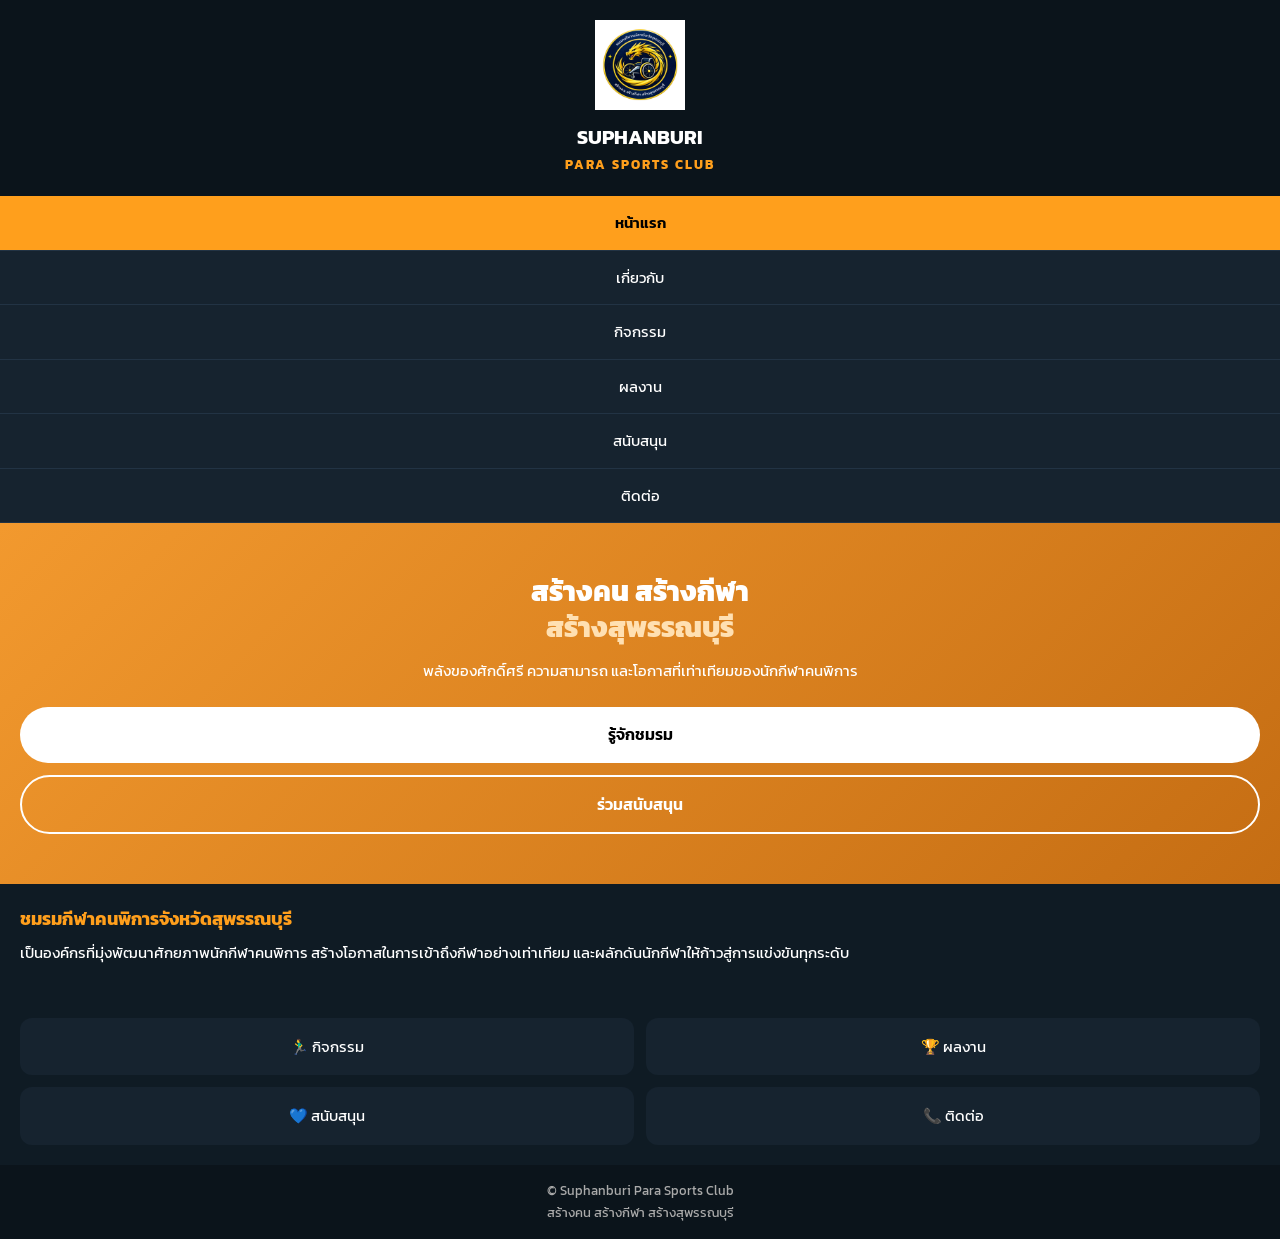
<file: index.html>
<!DOCTYPE html>
<html lang="th">
<head>
  <meta charset="UTF-8">
  <meta name="viewport" content="width=device-width, initial-scale=1.0">
  <title>Suphanburi Para Sports Club</title>

  <!-- CSS -->
  <link rel="stylesheet" href="style.css">

  <!-- Google Font -->
  <link href="https://fonts.googleapis.com/css2?family=Kanit:wght@300;400;600;700;800&display=swap" rel="stylesheet">
</head>

<body class="mobile">

  <!-- HEADER -->
  <header class="mobile-header">
    <img src="logo.png" alt="Suphanburi Para Sports Club" class="logo">
    <h1>
      SUPHANBURI<br>
      <span>PARA SPORTS CLUB</span>
    </h1>
  </header>

  <!-- NAV -->
  <nav class="mobile-nav">
    <a href="index.html" class="active">หน้าแรก</a>
    <a href="about.html">เกี่ยวกับ</a>
    <a href="activities.html">กิจกรรม</a>
    <a href="achievements.html">ผลงาน</a>
    <a href="donate.html">สนับสนุน</a>
    <a href="contact.html">ติดต่อ</a>
  </nav>

  <!-- HERO -->
  <section class="mobile-hero">
    <h2>
      สร้างคน สร้างกีฬา<br>
      <span>สร้างสุพรรณบุรี</span>
    </h2>

    <p>
      พลังของศักดิ์ศรี ความสามารถ  
      และโอกาสที่เท่าเทียมของนักกีฬาคนพิการ
    </p>

    <div class="hero-buttons">
      <a href="about.html" class="btn primary">รู้จักชมรม</a>
      <a href="donate.html" class="btn outline">ร่วมสนับสนุน</a>
    </div>
  </section>

  <!-- ABOUT SHORT -->
  <section class="mobile-content">
    <h3>ชมรมกีฬาคนพิการจังหวัดสุพรรณบุรี</h3>
    <p>
      เป็นองค์กรที่มุ่งพัฒนาศักยภาพนักกีฬาคนพิการ  
      สร้างโอกาสในการเข้าถึงกีฬาอย่างเท่าเทียม  
      และผลักดันนักกีฬาให้ก้าวสู่การแข่งขันทุกระดับ
    </p>
  </section>

  <!-- QUICK ACCESS -->
  <section class="quick-menu">
    <a href="activities.html">🏃‍♂️ กิจกรรม</a>
    <a href="achievements.html">🏆 ผลงาน</a>
    <a href="donate.html">💙 สนับสนุน</a>
    <a href="contact.html">📞 ติดต่อ</a>
  </section>

  <!-- FOOTER -->
  <footer class="mobile-footer">
    <p>
      © Suphanburi Para Sports Club<br>
      สร้างคน สร้างกีฬา สร้างสุพรรณบุรี
    </p>
  </footer>

  <!-- JS -->
  <script src="main.js"></script>
</body>
</html>
</file>
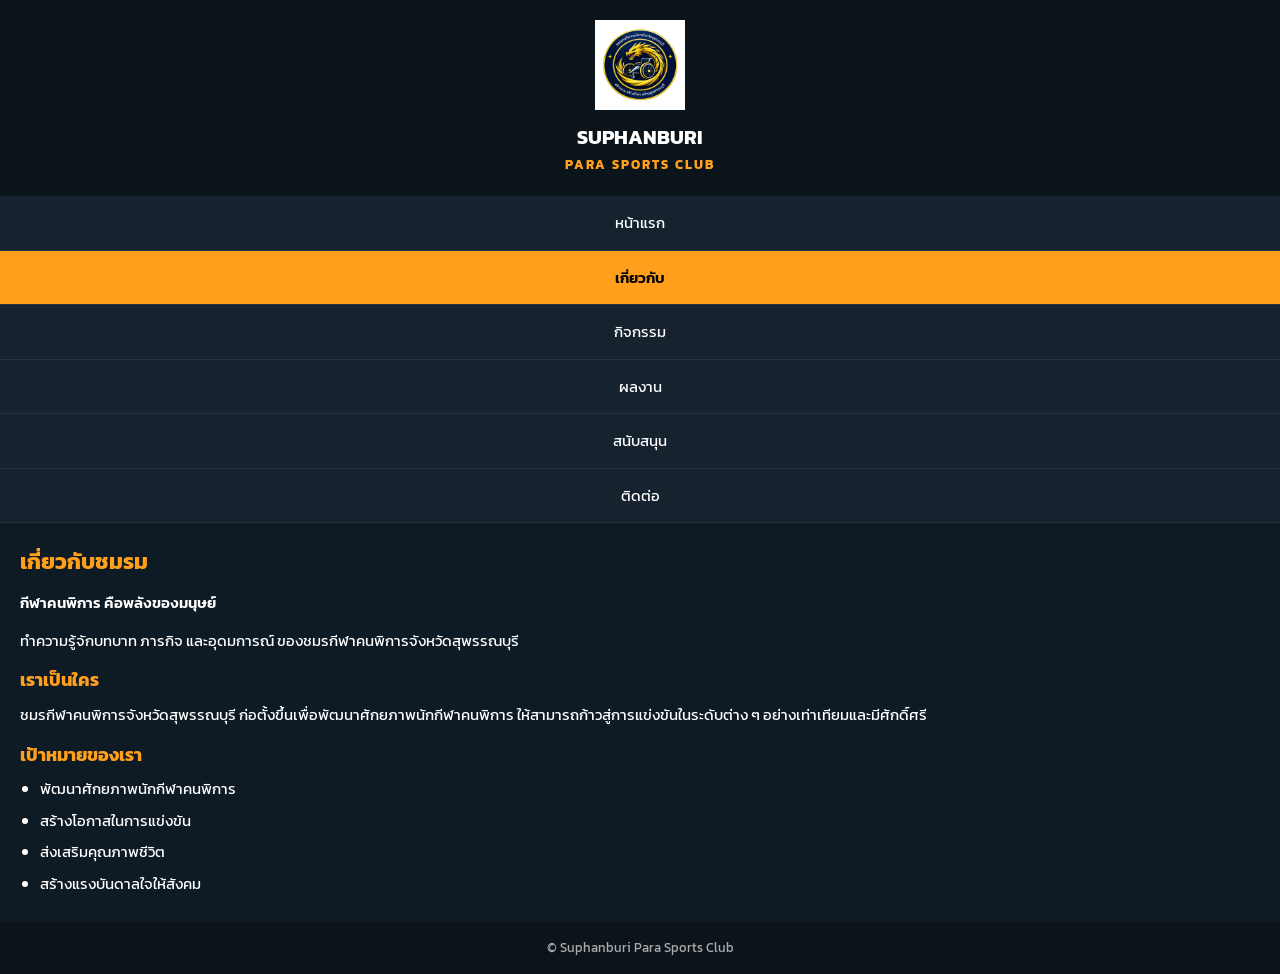
<file: about.html>
<!DOCTYPE html>
<html lang="th">
<head>
  <meta charset="UTF-8" />
  <meta name="viewport" content="width=device-width, initial-scale=1.0" />
  <title>เกี่ยวกับชมรม | Suphanburi Para Sports Club</title>

  <!-- CSS -->
  <link rel="stylesheet" href="style.css">

  <!-- Google Font -->
  <link href="https://fonts.googleapis.com/css2?family=Kanit:wght@300;400;600;700&display=swap" rel="stylesheet">
</head>

<body class="mobile">

  <!-- HEADER -->
  <header class="mobile-header">
    <img src="logo.png" alt="Suphanburi Para Sports Club" class="logo">
    <h1>SUPHANBURI<br><span>PARA SPORTS CLUB</span></h1>
  </header>

  <!-- NAV -->
  <nav class="mobile-nav">
    <a href="index.html">หน้าแรก</a>
    <a href="about.html" class="active">เกี่ยวกับ</a>
    <a href="activities.html">กิจกรรม</a>
    <a href="achievements.html">ผลงาน</a>
    <a href="donate.html">สนับสนุน</a>
    <a href="contact.html">ติดต่อ</a>
  </nav>

  <!-- CONTENT -->
  <main class="mobile-content">

    <section>
      <h2>เกี่ยวกับชมรม</h2>
      <p class="highlight">
        กีฬาคนพิการ คือพลังของมนุษย์
      </p>
      <p>
        ทำความรู้จักบทบาท ภารกิจ และอุดมการณ์  
        ของชมรกีฬาคนพิการจังหวัดสุพรรณบุรี
      </p>
    </section>

    <section>
      <h3>เราเป็นใคร</h3>
      <p>
        ชมรกีฬาคนพิการจังหวัดสุพรรณบุรี  
        ก่อตั้งขึ้นเพื่อพัฒนาศักยภาพนักกีฬาคนพิการ  
        ให้สามารถก้าวสู่การแข่งขันในระดับต่าง ๆ  
        อย่างเท่าเทียมและมีศักดิ์ศรี
      </p>
    </section>

    <section>
      <h3>เป้าหมายของเรา</h3>
      <ul>
        <li>พัฒนาศักยภาพนักกีฬาคนพิการ</li>
        <li>สร้างโอกาสในการแข่งขัน</li>
        <li>ส่งเสริมคุณภาพชีวิต</li>
        <li>สร้างแรงบันดาลใจให้สังคม</li>
      </ul>
    </section>

  </main>

  <!-- FOOTER -->
  <footer class="mobile-footer">
    <p>© Suphanburi Para Sports Club</p>
  </footer>

</body>
</html>
</file>
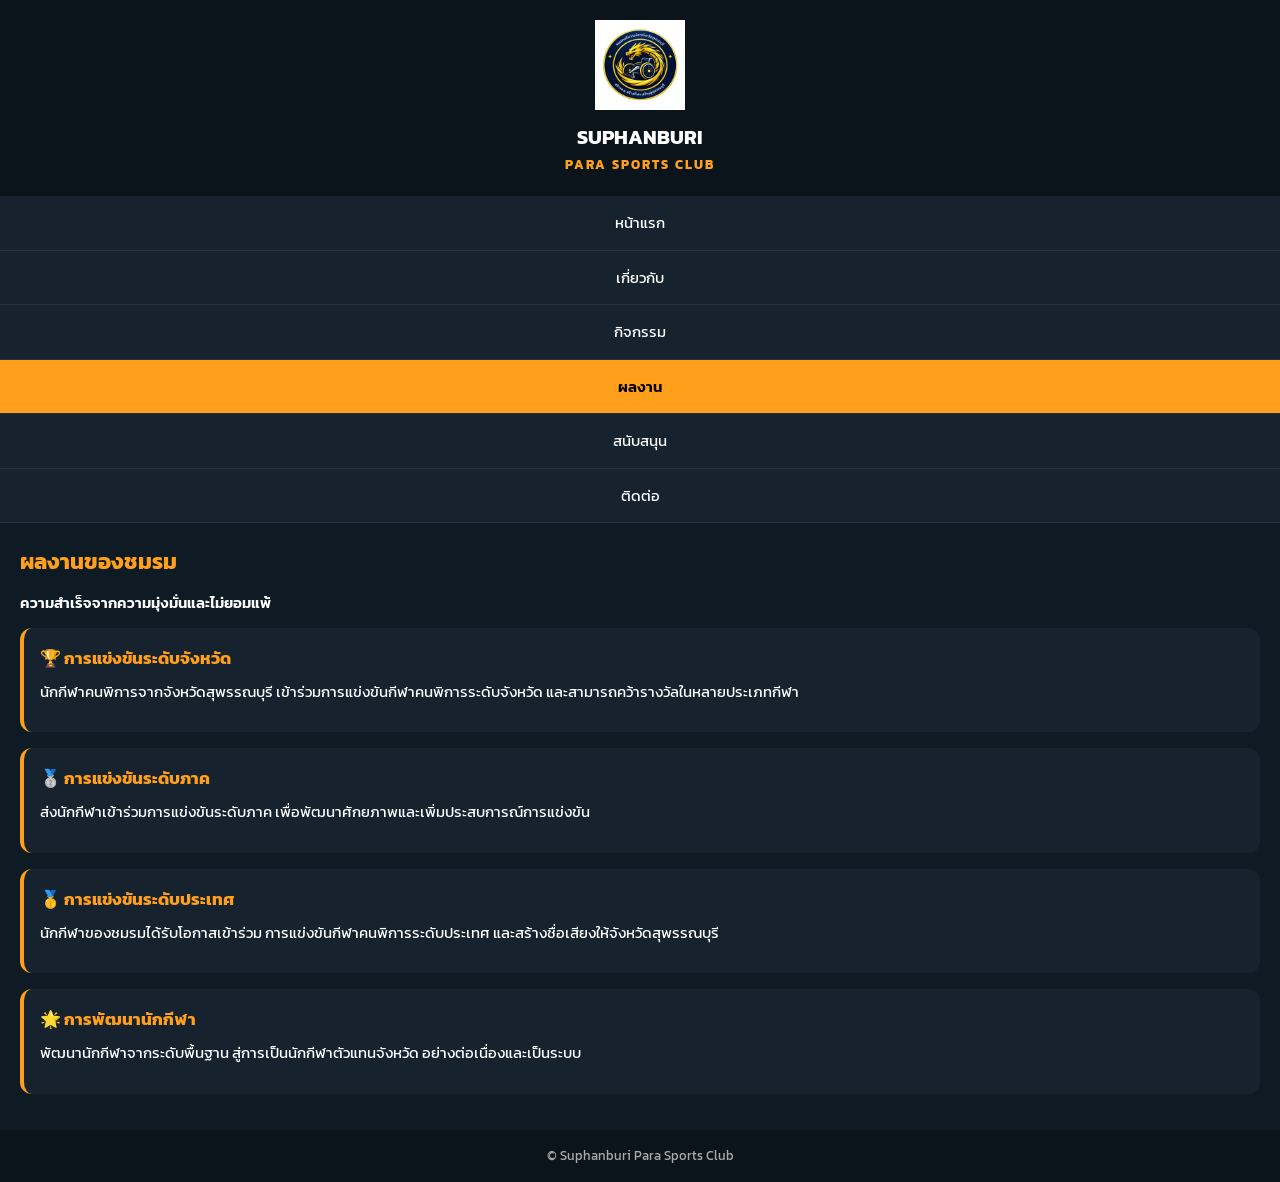
<file: achievements.html>
<!DOCTYPE html>
<html lang="th">
<head>
  <meta charset="UTF-8" />
  <meta name="viewport" content="width=device-width, initial-scale=1.0" />
  <title>ผลงาน | Suphanburi Para Sports Club</title>

  <link rel="stylesheet" href="style.css">
  <link href="https://fonts.googleapis.com/css2?family=Kanit:wght@300;400;600;700&display=swap" rel="stylesheet">
</head>

<body class="mobile">

  <!-- HEADER -->
  <header class="mobile-header">
    <img src="logo.png" alt="Logo" class="logo">
    <h1>SUPHANBURI<br><span>PARA SPORTS CLUB</span></h1>
  </header>

  <!-- NAV -->
  <nav class="mobile-nav">
    <a href="index.html">หน้าแรก</a>
    <a href="about.html">เกี่ยวกับ</a>
    <a href="activities.html">กิจกรรม</a>
    <a href="achievements.html" class="active">ผลงาน</a>
    <a href="donate.html">สนับสนุน</a>
    <a href="contact.html">ติดต่อ</a>
  </nav>

  <!-- CONTENT -->
  <main class="mobile-content">

    <section>
      <h2>ผลงานของชมรม</h2>
      <p class="highlight">
        ความสำเร็จจากความมุ่งมั่นและไม่ยอมแพ้
      </p>
    </section>

    <section class="achievement-card">
      <h3>🏆 การแข่งขันระดับจังหวัด</h3>
      <p>
        นักกีฬาคนพิการจากจังหวัดสุพรรณบุรี  
        เข้าร่วมการแข่งขันกีฬาคนพิการระดับจังหวัด  
        และสามารถคว้ารางวัลในหลายประเภทกีฬา
      </p>
    </section>

    <section class="achievement-card">
      <h3>🥈 การแข่งขันระดับภาค</h3>
      <p>
        ส่งนักกีฬาเข้าร่วมการแข่งขันระดับภาค  
        เพื่อพัฒนาศักยภาพและเพิ่มประสบการณ์การแข่งขัน
      </p>
    </section>

    <section class="achievement-card">
      <h3>🥇 การแข่งขันระดับประเทศ</h3>
      <p>
        นักกีฬาของชมรมได้รับโอกาสเข้าร่วม  
        การแข่งขันกีฬาคนพิการระดับประเทศ  
        และสร้างชื่อเสียงให้จังหวัดสุพรรณบุรี
      </p>
    </section>

    <section class="achievement-card">
      <h3>🌟 การพัฒนานักกีฬา</h3>
      <p>
        พัฒนานักกีฬาจากระดับพื้นฐาน  
        สู่การเป็นนักกีฬาตัวแทนจังหวัด  
        อย่างต่อเนื่องและเป็นระบบ
      </p>
    </section>

  </main>

  <!-- FOOTER -->
  <footer class="mobile-footer">
    <p>© Suphanburi Para Sports Club</p>
  </footer>

</body>
</html>
</file>
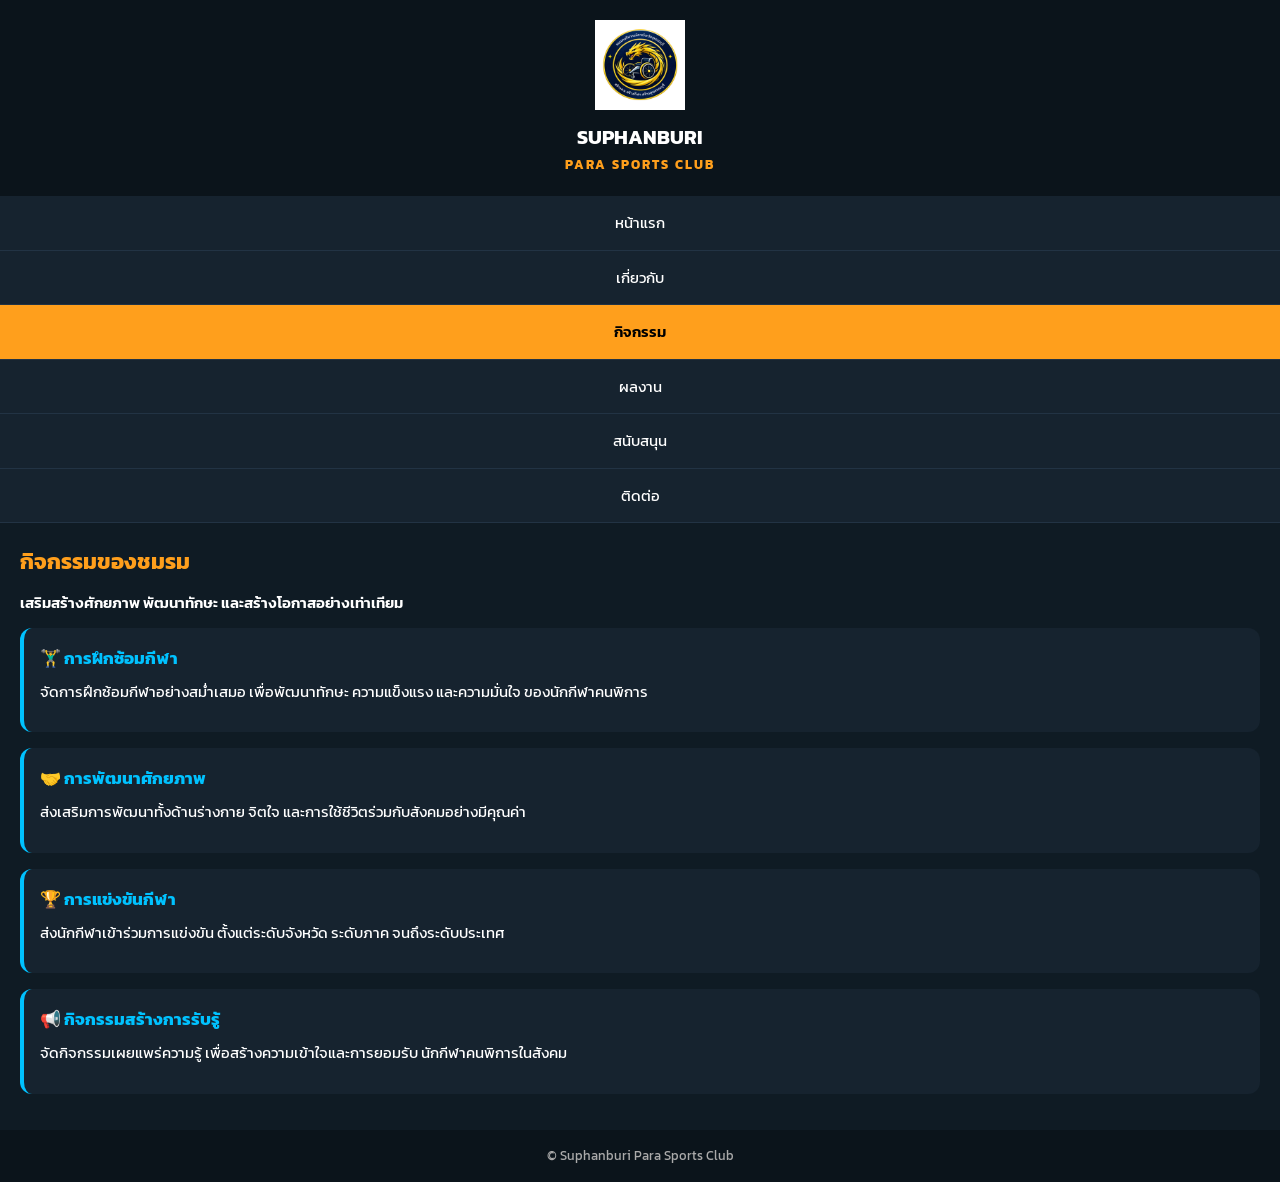
<file: activities.html>
<!DOCTYPE html>
<html lang="th">
<head>
  <meta charset="UTF-8" />
  <meta name="viewport" content="width=device-width, initial-scale=1.0" />
  <title>กิจกรรม | Suphanburi Para Sports Club</title>

  <link rel="stylesheet" href="style.css">
  <link href="https://fonts.googleapis.com/css2?family=Kanit:wght@300;400;600;700&display=swap" rel="stylesheet">
</head>

<body class="mobile">

  <!-- HEADER -->
  <header class="mobile-header">
    <img src="logo.png" alt="Logo" class="logo">
    <h1>SUPHANBURI<br><span>PARA SPORTS CLUB</span></h1>
  </header>

  <!-- NAV -->
  <nav class="mobile-nav">
    <a href="index.html">หน้าแรก</a>
    <a href="about.html">เกี่ยวกับ</a>
    <a href="activities.html" class="active">กิจกรรม</a>
    <a href="achievements.html">ผลงาน</a>
    <a href="donate.html">สนับสนุน</a>
    <a href="contact.html">ติดต่อ</a>
  </nav>

  <!-- CONTENT -->
  <main class="mobile-content">

    <section>
      <h2>กิจกรรมของชมรม</h2>
      <p class="highlight">
        เสริมสร้างศักยภาพ พัฒนาทักษะ และสร้างโอกาสอย่างเท่าเทียม
      </p>
    </section>

    <section class="activity-card">
      <h3>🏋️‍♂️ การฝึกซ้อมกีฬา</h3>
      <p>
        จัดการฝึกซ้อมกีฬาอย่างสม่ำเสมอ  
        เพื่อพัฒนาทักษะ ความแข็งแรง และความมั่นใจ  
        ของนักกีฬาคนพิการ
      </p>
    </section>

    <section class="activity-card">
      <h3>🤝 การพัฒนาศักยภาพ</h3>
      <p>
        ส่งเสริมการพัฒนาทั้งด้านร่างกาย จิตใจ  
        และการใช้ชีวิตร่วมกับสังคมอย่างมีคุณค่า
      </p>
    </section>

    <section class="activity-card">
      <h3>🏆 การแข่งขันกีฬา</h3>
      <p>
        ส่งนักกีฬาเข้าร่วมการแข่งขัน  
        ตั้งแต่ระดับจังหวัด ระดับภาค  
        จนถึงระดับประเทศ
      </p>
    </section>

    <section class="activity-card">
      <h3>📢 กิจกรรมสร้างการรับรู้</h3>
      <p>
        จัดกิจกรรมเผยแพร่ความรู้  
        เพื่อสร้างความเข้าใจและการยอมรับ  
        นักกีฬาคนพิการในสังคม
      </p>
    </section>

  </main>

  <!-- FOOTER -->
  <footer class="mobile-footer">
    <p>© Suphanburi Para Sports Club</p>
  </footer>

</body>
</html>
</file>
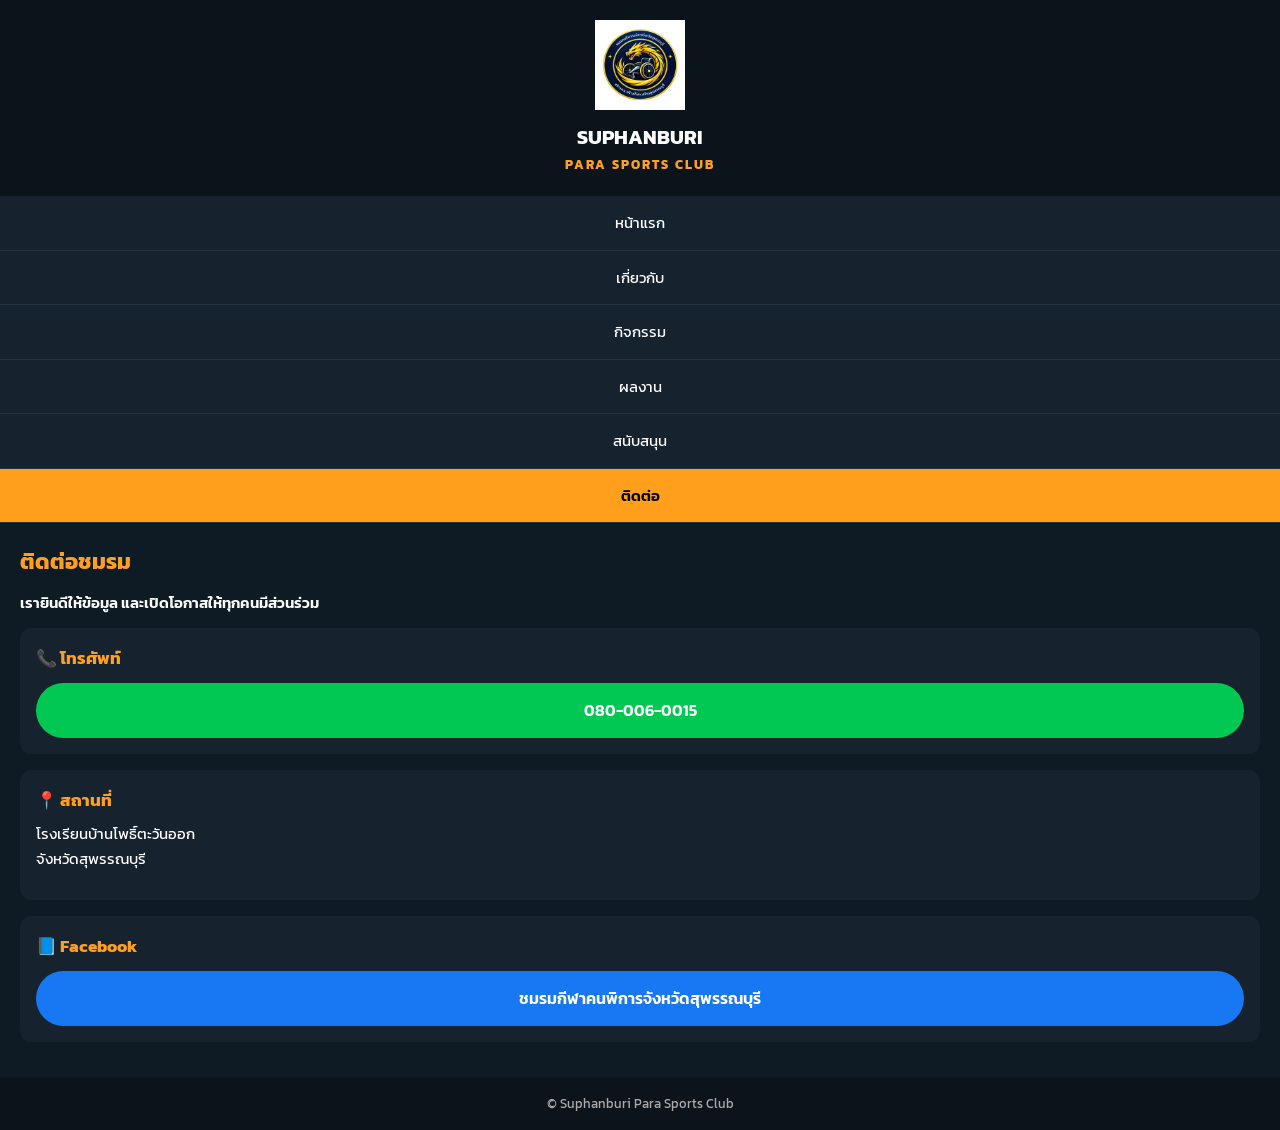
<file: contact.html>
<!DOCTYPE html>
<html lang="th">
<head>
  <meta charset="UTF-8" />
  <meta name="viewport" content="width=device-width, initial-scale=1.0" />
  <title>ติดต่อ | Suphanburi Para Sports Club</title>

  <link rel="stylesheet" href="style.css">
  <link href="https://fonts.googleapis.com/css2?family=Kanit:wght@300;400;600;700&display=swap" rel="stylesheet">
</head>

<body class="mobile">

  <!-- HEADER -->
  <header class="mobile-header">
    <img src="logo.png" alt="Logo" class="logo">
    <h1>SUPHANBURI<br><span>PARA SPORTS CLUB</span></h1>
  </header>

  <!-- NAV -->
  <nav class="mobile-nav">
    <a href="index.html">หน้าแรก</a>
    <a href="about.html">เกี่ยวกับ</a>
    <a href="activities.html">กิจกรรม</a>
    <a href="achievements.html">ผลงาน</a>
    <a href="donate.html">สนับสนุน</a>
    <a href="contact.html" class="active">ติดต่อ</a>
  </nav>

  <!-- CONTENT -->
  <main class="mobile-content">

    <section>
      <h2>ติดต่อชมรม</h2>
      <p class="highlight">
        เรายินดีให้ข้อมูล และเปิดโอกาสให้ทุกคนมีส่วนร่วม
      </p>
    </section>

    <!-- PHONE -->
    <div class="contact-card">
      <h3>📞 โทรศัพท์</h3>
      <a href="tel:0800060015" class="contact-btn phone">
        080-006-0015
      </a>
    </div>

    <!-- LOCATION -->
    <div class="contact-card">
      <h3>📍 สถานที่</h3>
      <p>
        โรงเรียนบ้านโพธิ์ตะวันออก<br>
        จังหวัดสุพรรณบุรี
      </p>
    </div>

    <!-- FACEBOOK -->
    <div class="contact-card">
      <h3>📘 Facebook</h3>
      <a href="https://www.facebook.com/" target="_blank" class="contact-btn facebook">
        ชมรมกีฬาคนพิการจังหวัดสุพรรณบุรี
      </a>
    </div>

  </main>

  <!-- FOOTER -->
  <footer class="mobile-footer">
    <p>© Suphanburi Para Sports Club</p>
  </footer>

</body>
</html>
</file>
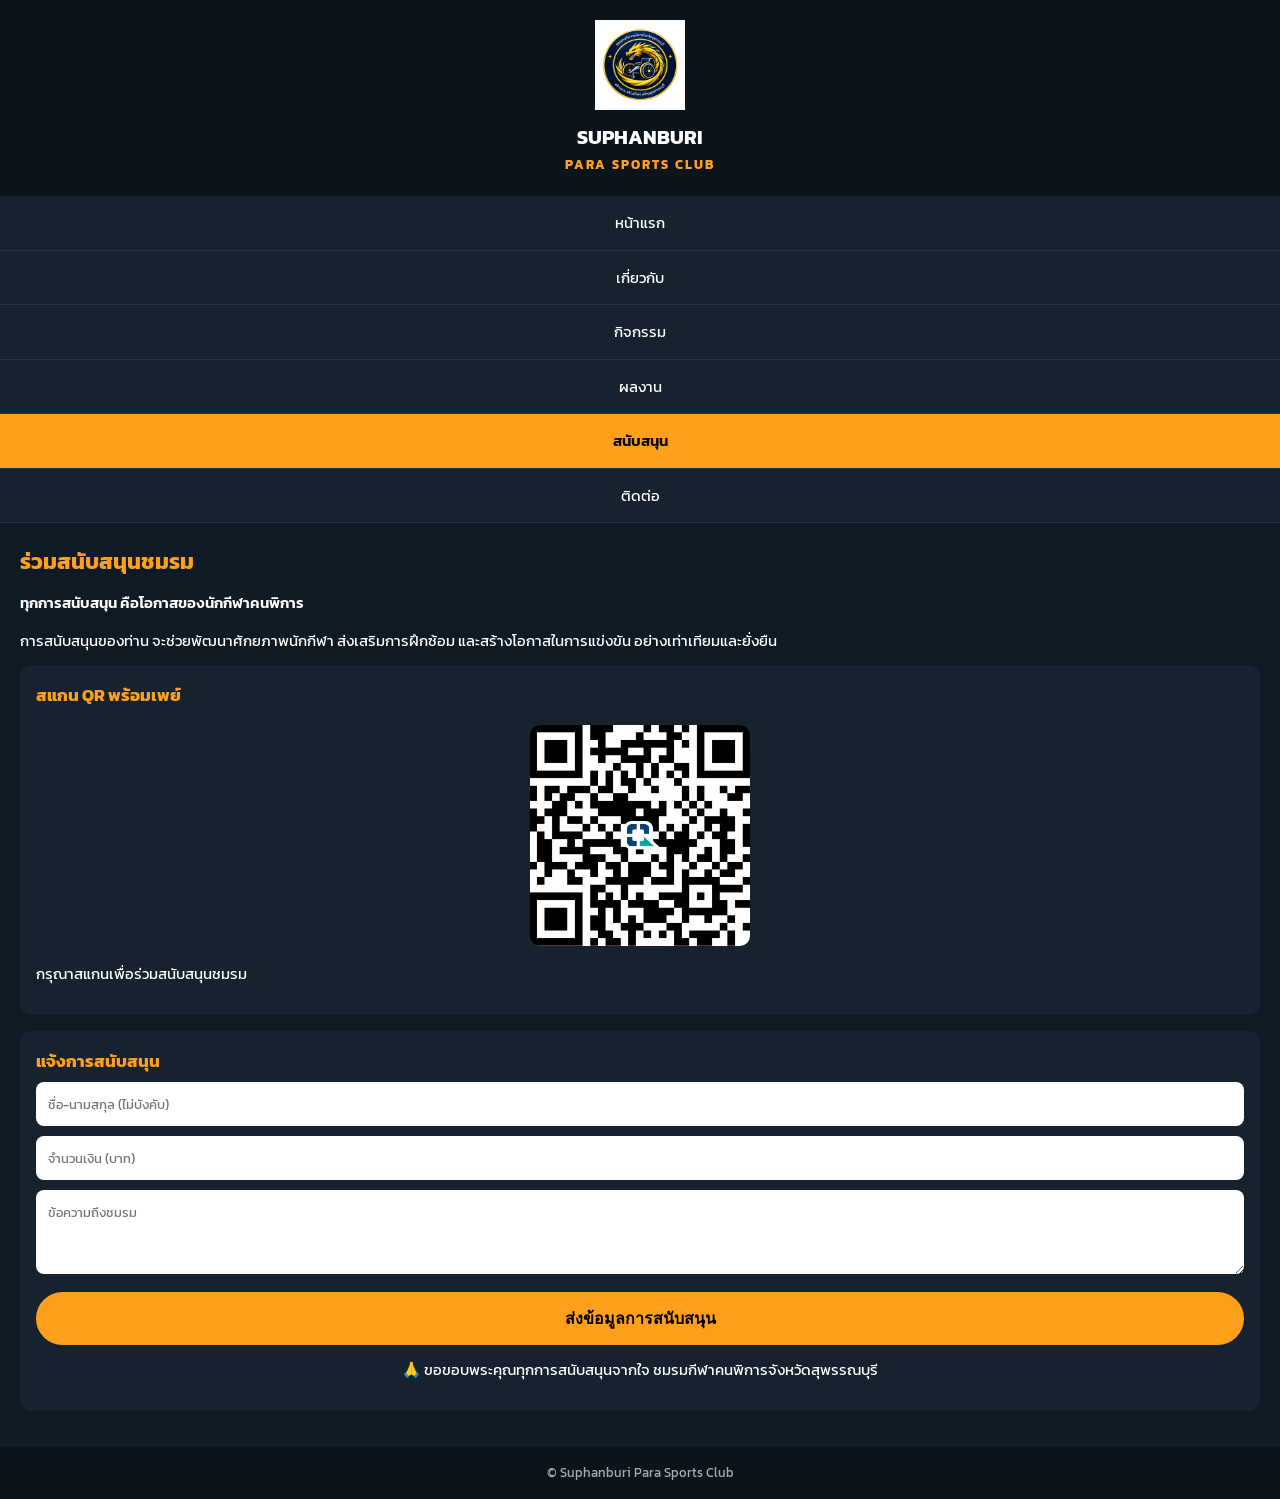
<file: donate.html>
<!DOCTYPE html>
<html lang="th">
<head>
  <meta charset="UTF-8" />
  <meta name="viewport" content="width=device-width, initial-scale=1.0" />
  <title>ร่วมสนับสนุน | Suphanburi Para Sports Club</title>

  <link rel="stylesheet" href="style.css">
  <link href="https://fonts.googleapis.com/css2?family=Kanit:wght@300;400;600;700&display=swap" rel="stylesheet">
</head>

<body class="mobile">

  <!-- HEADER -->
  <header class="mobile-header">
    <img src="logo.png" alt="Logo" class="logo">
    <h1>SUPHANBURI<br><span>PARA SPORTS CLUB</span></h1>
  </header>

  <!-- NAV -->
  <nav class="mobile-nav">
    <a href="index.html">หน้าแรก</a>
    <a href="about.html">เกี่ยวกับ</a>
    <a href="activities.html">กิจกรรม</a>
    <a href="achievements.html">ผลงาน</a>
    <a href="donate.html" class="active">สนับสนุน</a>
    <a href="contact.html">ติดต่อ</a>
  </nav>

  <!-- CONTENT -->
  <main class="mobile-content">

    <section>
      <h2>ร่วมสนับสนุนชมรม</h2>
      <p class="highlight">
        ทุกการสนับสนุน คือโอกาสของนักกีฬาคนพิการ
      </p>
      <p>
        การสนับสนุนของท่าน จะช่วยพัฒนาศักยภาพนักกีฬา  
        ส่งเสริมการฝึกซ้อม และสร้างโอกาสในการแข่งขัน  
        อย่างเท่าเทียมและยั่งยืน
      </p>
    </section>

    <!-- QR PROMPTPAY -->
    <section class="donate-card center">
      <h3>สแกน QR พร้อมเพย์</h3>
      <img src="qr-promptpay.jpg" alt="QR PromptPay" class="qr">
      <p class="small">
        กรุณาสแกนเพื่อร่วมสนับสนุนชมรม
      </p>
    </section>

    <!-- FORM -->
    <section class="donate-card">
      <h3>แจ้งการสนับสนุน</h3>

      <form class="donate-form">
        <input type="text" placeholder="ชื่อ-นามสกุล (ไม่บังคับ)">
        <input type="number" placeholder="จำนวนเงิน (บาท)">
        <textarea rows="3" placeholder="ข้อความถึงชมรม"></textarea>
        <button type="submit">ส่งข้อมูลการสนับสนุน</button>
      </form>

      <p class="thanks">
        🙏 ขอขอบพระคุณทุกการสนับสนุนจากใจ  
        ชมรมกีฬาคนพิการจังหวัดสุพรรณบุรี
      </p>
    </section>

  </main>

  <!-- FOOTER -->
  <footer class="mobile-footer">
    <p>© Suphanburi Para Sports Club</p>
  </footer>

</body>
</html>
</file>
<file: style.css>
/* ===== RESET & BASE ===== */
* {
  box-sizing: border-box;
  margin: 0;
  padding: 0;
}

body.mobile {
  font-family: 'Kanit', sans-serif;
  background: #0f1b24;
  color: #ffffff;
  line-height: 1.7;
}

a {
  text-decoration: none;
  color: inherit;
}

img {
  max-width: 100%;
  height: auto;
  display: block;
}

/* ===== HEADER ===== */
.mobile-header {
  text-align: center;
  padding: 20px 16px;
  background: #0b141b;
}

.mobile-header .logo {
  width: 90px;
  margin: 0 auto 10px;
}

.mobile-header h1 {
  font-size: 20px;
  font-weight: 700;
}

.mobile-header span {
  display: block;
  font-size: 13px;
  letter-spacing: 2px;
  color: #ff9f1c;
}

/* ===== NAV ===== */
.mobile-nav {
  display: flex;
  flex-direction: column;
  background: #16232f;
}

.mobile-nav a {
  padding: 14px;
  text-align: center;
  border-bottom: 1px solid #223344;
  font-size: 15px;
}

.mobile-nav a.active {
  background: #ff9f1c;
  color: #000;
  font-weight: 600;
}

/* ===== CONTENT ===== */
.mobile-content {
  padding: 20px;
}

.mobile-content h2 {
  font-size: 22px;
  color: #ff9f1c;
  margin-bottom: 10px;
}

.mobile-content h3 {
  font-size: 18px;
  color: #ff9f1c;
  margin-bottom: 6px;
}

.mobile-content p {
  font-size: 15px;
  margin-bottom: 12px;
}

.mobile-content ul {
  padding-left: 20px;
}

.mobile-content li {
  font-size: 15px;
  margin-bottom: 6px;
}

/* ===== HIGHLIGHT TEXT ===== */
.highlight {
  font-size: 17px;
  font-weight: 600;
  margin-bottom: 10px;
}

/* ===== HERO (INDEX) ===== */
.mobile-hero {
  background: linear-gradient(135deg, #f2992e, #c56d13);
  padding: 50px 20px;
  text-align: center;
}

.mobile-hero h2 {
  font-size: 28px;
  font-weight: 800;
  line-height: 1.3;
}

.mobile-hero h2 span {
  color: #ffe0b2;
}

.mobile-hero p {
  margin-top: 12px;
  font-size: 15px;
}

/* ===== BUTTONS ===== */
.hero-buttons,
.buttons {
  margin-top: 24px;
  display: flex;
  flex-direction: column;
  gap: 12px;
}

.btn {
  padding: 14px;
  border-radius: 30px;
  font-weight: 600;
  text-align: center;
  font-size: 16px;
}

.primary {
  background: #ffffff;
  color: #000;
}

.outline {
  border: 2px solid #ffffff;
  color: #ffffff;
}

/* ===== QUICK MENU ===== */
.quick-menu {
  display: grid;
  grid-template-columns: repeat(2, 1fr);
  gap: 12px;
  padding: 20px;
}

.quick-menu a {
  background: #16232f;
  padding: 16px;
  text-align: center;
  border-radius: 12px;
  font-size: 15px;
}

/* ===== CARD STYLE (กิจกรรม / ผลงาน / ติดต่อ / บริจาค) ===== */
.activity-card,
.achievement-card,
.contact-card,
.donate-card {
  background: #16232f;
  padding: 16px;
  margin-bottom: 16px;
  border-radius: 12px;
}

.activity-card {
  border-left: 4px solid #00c2ff;
}

.achievement-card {
  border-left: 4px solid #ff9f1c;
}

.contact-card h3,
.activity-card h3,
.achievement-card h3,
.donate-card h3 {
  font-size: 17px;
  margin-bottom: 6px;
}

.activity-card h3 {
  color: #00c2ff;
}

.achievement-card h3,
.donate-card h3 {
  color: #ff9f1c;
}

/* ===== CONTACT BUTTON ===== */
.contact-btn {
  display: block;
  margin-top: 10px;
  padding: 14px;
  border-radius: 30px;
  text-align: center;
  font-weight: 600;
  font-size: 16px;
}

.contact-btn.phone {
  background: #00c853;
  color: #fff;
}

.contact-btn.facebook {
  background: #1877f2;
  color: #fff;
}

/* ===== DONATE ===== */
.qr {
  width: 220px;
  margin: 15px auto;
  border-radius: 10px;
}

.donate-form input,
.donate-form textarea {
  width: 100%;
  padding: 12px;
  margin-bottom: 10px;
  border-radius: 8px;
  border: none;
  font-family: 'Kanit', sans-serif;
}

.donate-form button {
  width: 100%;
  padding: 14px;
  background: #ff9f1c;
  color: #000;
  font-weight: 600;
  border: none;
  border-radius: 30px;
  font-size: 16px;
}

.thanks {
  margin-top: 12px;
  font-size: 14px;
  text-align: center;
}

/* ===== FOOTER ===== */
.mobile-footer {
  text-align: center;
  padding: 15px;
  font-size: 13px;
  background: #0b141b;
  color: #aaa;
}
</file>
